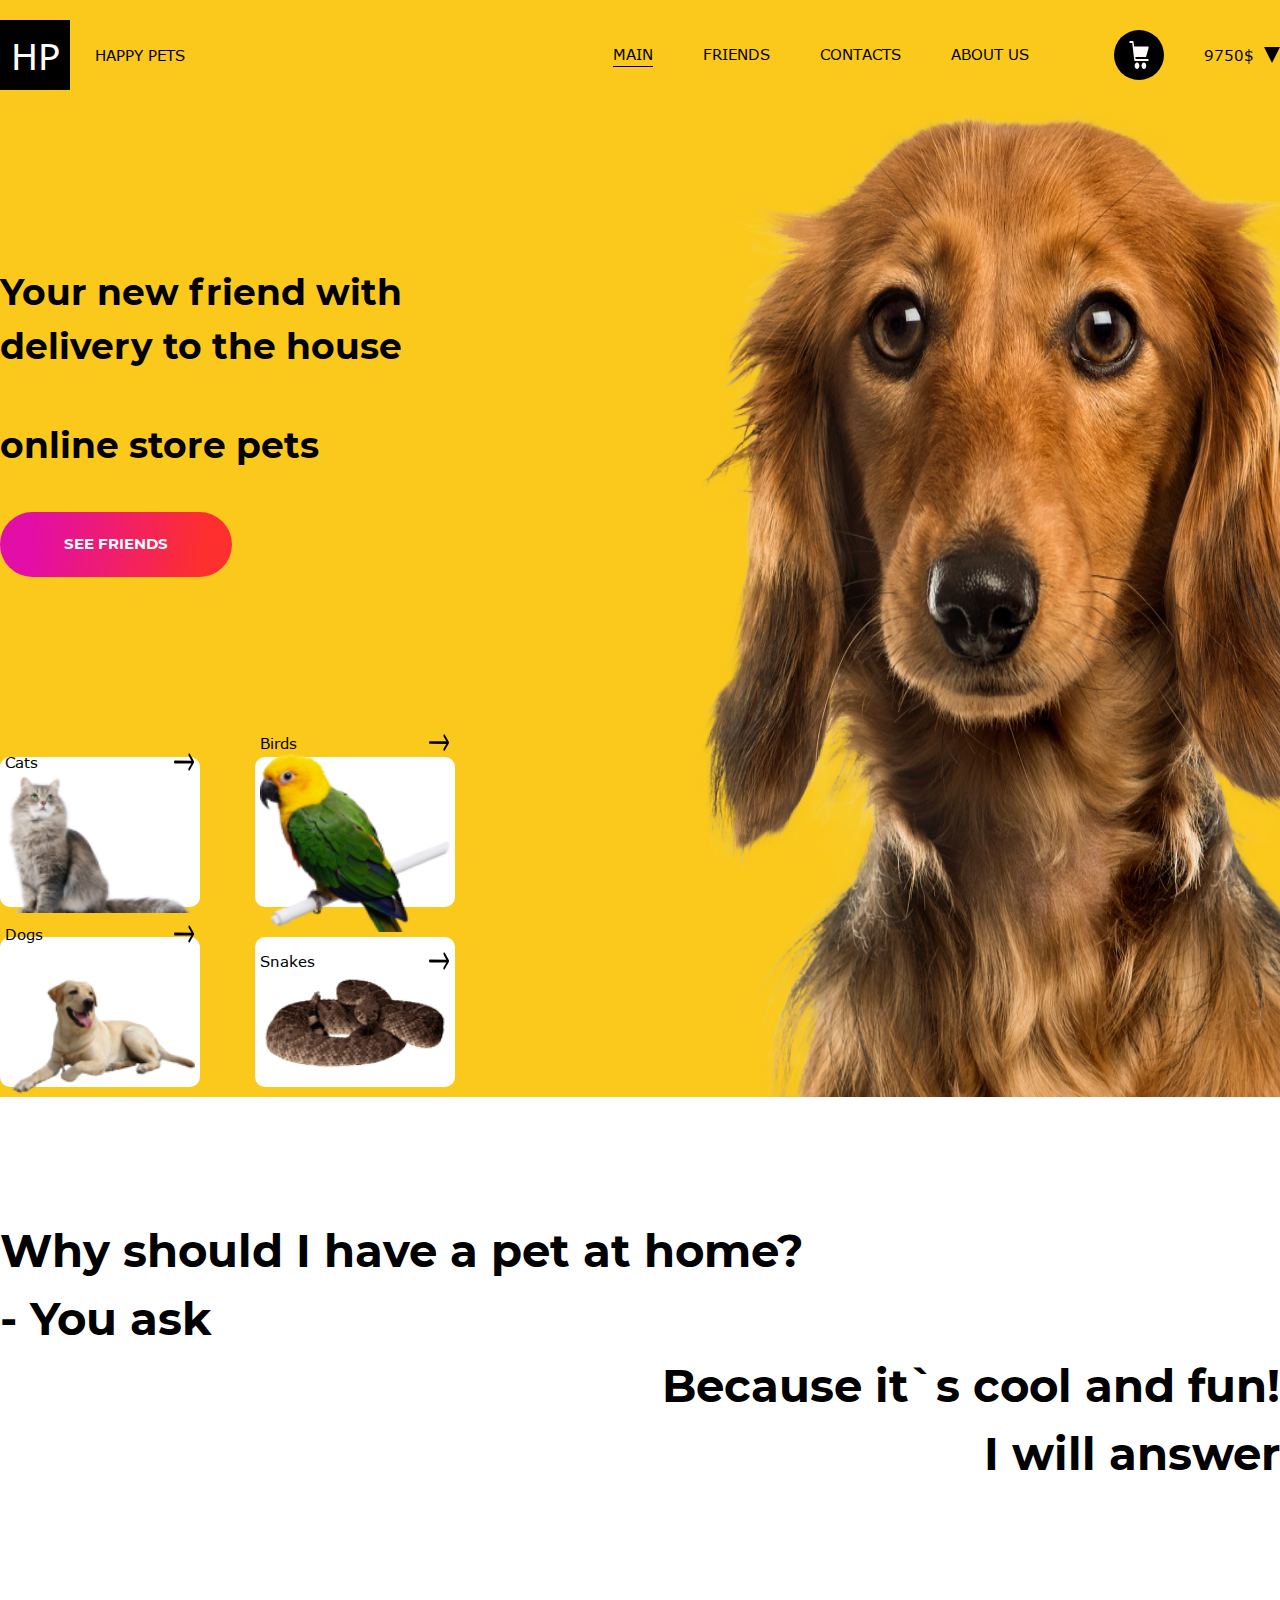
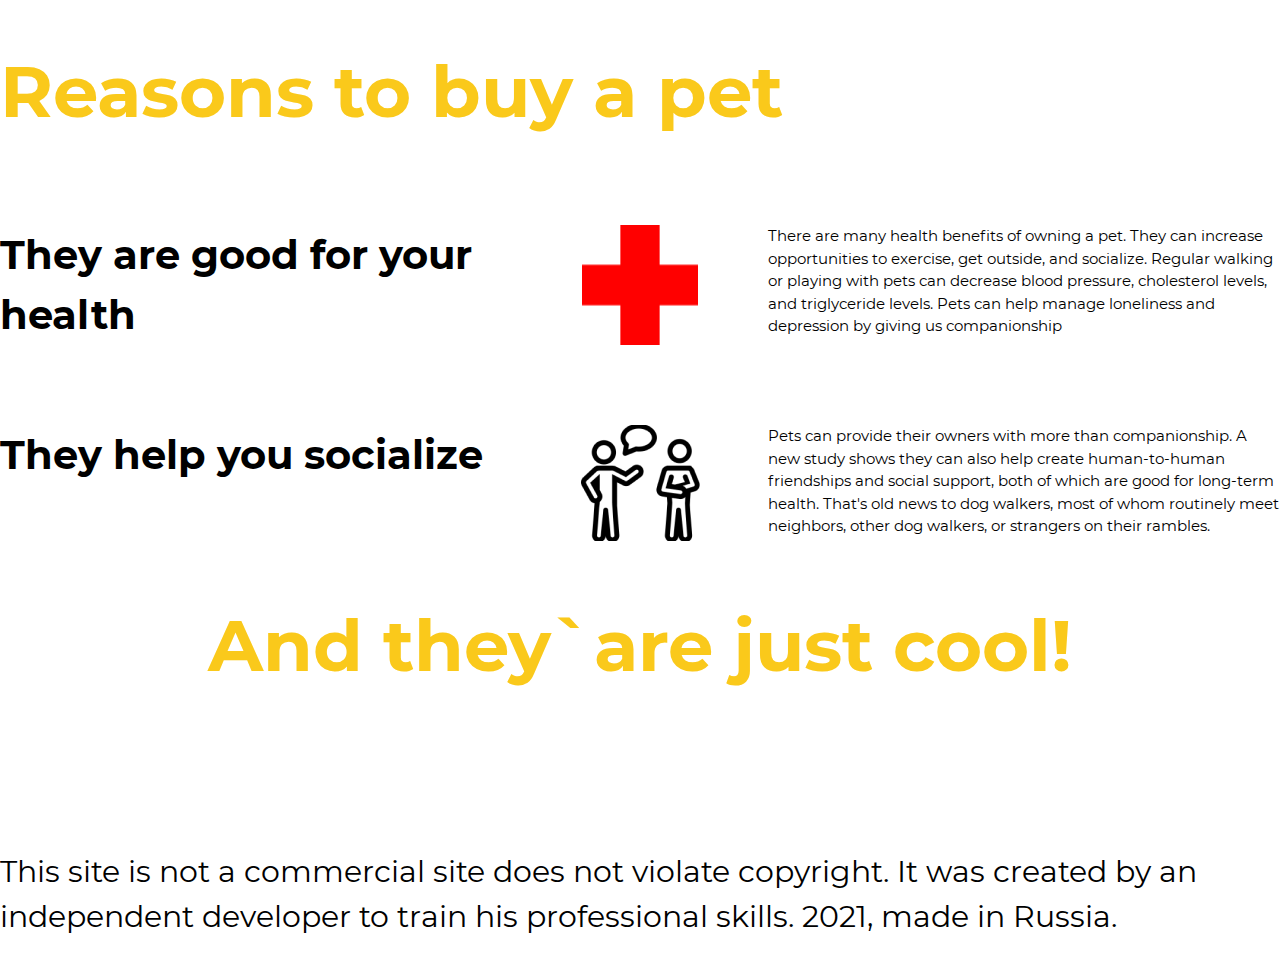
<file: index.html>
<!DOCTYPE html>
<html lang="en">
<head>
	<meta charset="UTF-8">
	<meta http-equiv="X-UA-Compatible" content="IE=edge">
	<meta name="viewport" content="width=device-width,initial-scale=1">
	<title>Happy pets | index</title>
<link href="index.css" rel="stylesheet"></head>
<body>
	
	<header class="index_headerBlock">
		<div class="index_headerBlock_wrapper">
			<a href="./index.html">
				<div class="index_headerBlock_wrapper_left">
					<div class="index_headerBlock_wrapper_left_logo">HP</div>
					<h1 class="index_headerBlock_wrapper_left_name">HAPPY PETS</h1>
				</div>
			</a>
			<div class="index_headerBlock_wrapper_right">
				<nav class="index_headerBlock_wrapper_right_navBlock">
					<a href="./index.html" class="index_headerBlock_wrapper_right_navBlock_link focusedLink">MAIN</a>
					<a href="./friends.html" class="index_headerBlock_wrapper_right_navBlock_link">FRIENDS</a>
					<a href="./contacts.html" class="index_headerBlock_wrapper_right_navBlock_link">CONTACTS</a>
					<a href="./about.html" class="index_headerBlock_wrapper_right_navBlock_link">ABOUT US</a>
				</nav>
				<div class="index_headerBlock_wrapper_right_cart">
					<div class="index_headerBlock_wrapper_right_cart_iconBlock">
						<img src="./images/shopping-cart 1.svg" alt="" class="index_headerBlock_wrapper_right_cart_iconBlock_icon">
					</div>
					<p class="index_headerBlock_wrapper_right_cart_text">9750$</p>
					<div class="index_headerBlock_wrapper_right_cart_traingle"></div>
				</div>
			</div>

			<img src="./images/menu 1.svg" alt="" class="index_headerBlock_wrapper_hamburgerIcon" id="hamburgerTrigger">
		</div>
	</header>


	<div class="index_hamburger" id="hamburger">
		<a href="./index.html" class="index_hamburger_link">MAIN</a>
		<a href="./friends.html" class="index_hamburger_link">FRIENDS</a>
		<a href="./contacts.html" class="index_hamburger_link">CONTACTS</a>
		<a href="./about.html" class="index_hamburger_link">ABOUT US</a>
	</div>

	<div class="index_offerBlock shouldHiding">
		<div class="index_offerBlock_wrapper">
			<div class="index_offerBlock_wrapper_content">
				<div class="index_offerBlock_wrapper_content_offerConstruction">
					<h2 class="index_offerBlock_wrapper_content_offerConstruction_name">Your new friend with delivery to the house</h2>
					<p class="index_offerBlock_wrapper_content_offerConstruction_description">online store pets</p>
					<a href="./friends.html" class="index_offerBlock_wrapper_content_offerConstruction_linkToSeeFriends">
						<div class="index_offerBlock_wrapper_content_offerConstruction_linkToSeeFriends_buttonBlock">
							<p class="index_offerBlock_wrapper_content_offerConstruction_linkToSeeFriends_buttonBlock_buttonText">SEE FRIENDS
							</p>
						</div>
					</a>
				</div>
				<div class="index_offerBlock_wrapper_content_petsCardsBlock">
					<div class="index_offerBlock_wrapper_content_petsCardsBlock_petCard">
						<div class="index_offerBlock_wrapper_content_petsCardsBlock_petCard_top">
							<p class="index_offerBlock_wrapper_content_petsCardsBlock_petCard_top_petName">Cats</p>
							<img src="./images/arrow.svg" alt="" class="index_offerBlock_wrapper_content_petsCardsBlock_petCard_top_arrowIcon">
						</div>
						<img src="./images/koshka 1.png" alt="" class="index_offerBlock_wrapper_content_petsCardsBlock_petCard_petPhoto">
					</div>
					<div class="index_offerBlock_wrapper_content_petsCardsBlock_petCard">
						<div class="index_offerBlock_wrapper_content_petsCardsBlock_petCard_top">
							<p class="index_offerBlock_wrapper_content_petsCardsBlock_petCard_top_petName">Birds</p>
							<img src="./images/arrow.svg" alt="" class="index_offerBlock_wrapper_content_petsCardsBlock_petCard_top_arrowIcon">
						</div>
						<img src="./images/popugay 1.png" alt="" class="index_offerBlock_wrapper_content_petsCardsBlock_petCard_petPhoto">
					</div>
					<div class="index_offerBlock_wrapper_content_petsCardsBlock_petCard">
						<div class="index_offerBlock_wrapper_content_petsCardsBlock_petCard_top">
							<p class="index_offerBlock_wrapper_content_petsCardsBlock_petCard_top_petName">Dogs</p>
							<img src="./images/arrow.svg" alt="" class="index_offerBlock_wrapper_content_petsCardsBlock_petCard_top_arrowIcon">
						</div>
						<img src="./images/labrador 1.png" alt="" class="index_offerBlock_wrapper_content_petsCardsBlock_petCard_petPhoto">
					</div>
					<div class="index_offerBlock_wrapper_content_petsCardsBlock_petCard">
						<div class="index_offerBlock_wrapper_content_petsCardsBlock_petCard_top">
							<p class="index_offerBlock_wrapper_content_petsCardsBlock_petCard_top_petName">Snakes</p>
							<img src="./images/arrow.svg" alt="" class="index_offerBlock_wrapper_content_petsCardsBlock_petCard_top_arrowIcon">
						</div>
						<img src="./images/unnamed 1.png" alt="" class="index_offerBlock_wrapper_content_petsCardsBlock_petCard_petPhoto">
					</div>
				</div>
			</div>
			<img src="./images/dog-041 1.png" alt="" class="index_offerBlock_wrapper_dogImg">
		</div>
	</div>

	<div class="index_contentBlock shouldHiding">
		<div class="index_contentBlock_wrapper">
			<div class="index_contentBlock_wrapper_top">
				<p class="index_contentBlock_wrapper_top_left">Why should I have a pet at home? <br> - You ask</p>
				<p class="index_contentBlock_wrapper_top_right">Because it`s cool and fun! <br> I will answer</p>
			</div>

			<div class="index_contentBlock_wrapper_reasonsBlock">
				<h2 class="index_contentBlock_wrapper_reasonsBlock_reasonsBlockHeaderFirst">Reasons to buy a pet</h2>
				<div class="index_contentBlock_wrapper_reasonsBlock_reason">
					<h3 class="index_contentBlock_wrapper_reasonsBlock_reason_name">They are good for your health</h3>
					<img src="./images/11954335252025281875red_cross_joshua_dwire_03.svg 1.png" alt="" class="index_contentBlock_wrapper_reasonsBlock_reason_icon">
					<p class="index_contentBlock_wrapper_reasonsBlock_reason_text">There are many health benefits of owning a pet. They can increase opportunities to exercise, get outside, and socialize. Regular walking or playing with pets can decrease blood pressure, cholesterol levels, and triglyceride levels.  Pets can help manage loneliness and depression by giving us companionship</p>
				</div>
				<div class="index_contentBlock_wrapper_reasonsBlock_reason">
					<h3 class="index_contentBlock_wrapper_reasonsBlock_reason_name">They help you socialize</h3>
					<img src="./images/62507-200 1.png" alt="" class="index_contentBlock_wrapper_reasonsBlock_reason_icon">
					<p class="index_contentBlock_wrapper_reasonsBlock_reason_text">Pets can provide their owners with more than companionship. A new study shows they can also help create human-to-human friendships and social support, both of which are good for long-term health. That's old news to dog walkers, most of whom routinely meet neighbors, other dog walkers, or strangers on their rambles.</p>
				</div>
				<h2 class="index_contentBlock_wrapper_reasonsBlock_reasonsBlockHeaderSecond">And they`are  just cool!</h2>
			</div>
			<!-- For adaptive below-->
			<div class="index_contentBlock_wrapper_reasonsBlockAdaptive">
				<h2 class="index_contentBlock_wrapper_reasonsBlockAdaptive_reasonsBlockHeaderFirst">Reasons to buy a pet</h2>
				<div class="index_contentBlock_wrapper_reasonsBlockAdaptive_reason">
					<div class="index_contentBlock_wrapper_reasonsBlockAdaptive_reason_top">
						<img src="./images/11954335252025281875red_cross_joshua_dwire_03.svg 1.png" alt="" class="index_contentBlock_wrapper_reasonsBlockAdaptive_reason_top_icon">
						<h3 class="index_contentBlock_wrapper_reasonsBlockAdaptive_reason_top_name">They are good for your health</h3>
					</div>
					<p class="index_contentBlock_wrapper_reasonsBlockAdaptive_reason_text">There are many health benefits of owning a pet. They can increase opportunities to exercise, get outside, and socialize. Regular walking or playing with pets can decrease blood pressure, cholesterol levels, and triglyceride levels.  Pets can help manage loneliness and depression by giving us companionship</p>
				</div>
				<div class="index_contentBlock_wrapper_reasonsBlockAdaptive_reason">
					<div class="index_contentBlock_wrapper_reasonsBlockAdaptive_reason_top">
						<img src="./images/62507-200 1.png" alt="" class="index_contentBlock_wrapper_reasonsBlockAdaptive_reason_top_icon">
						<h3 class="index_contentBlock_wrapper_reasonsBlockAdaptive_reason_top_name">They help you socialize</h3>
					</div>
					<p class="index_contentBlock_wrapper_reasonsBlockAdaptive_reason_text">Pets can provide their owners with more than companionship. A new study shows they can also help create human-to-human friendships and social support, both of which are good for long-term health. That's old news to dog walkers, most of whom routinely meet neighbors, other dog walkers, or strangers on their rambles.</p>
				</div>
				<h2 class="index_contentBlock_wrapper_reasonsBlockAdaptive_reasonsBlockHeaderSecond">And they`re  just cool!</h2>
			</div>
			<!-- For adaptive above -->
		</div>
	</div>

	<footer class="index_footerBlock shouldHiding">
		<div class="index_footerBlock_wrapper">
			<p class="index_footerBlock_wrapper_text">This site is not a commercial site does not violate copyright. It was created by an independent developer to train his professional skills.    2021, made in Russia.</p>
		</div>
	</footer>
<script type="text/javascript" src="vendors~index.js"></script><script type="text/javascript" src="index.js"></script></body>
</html>
</file>
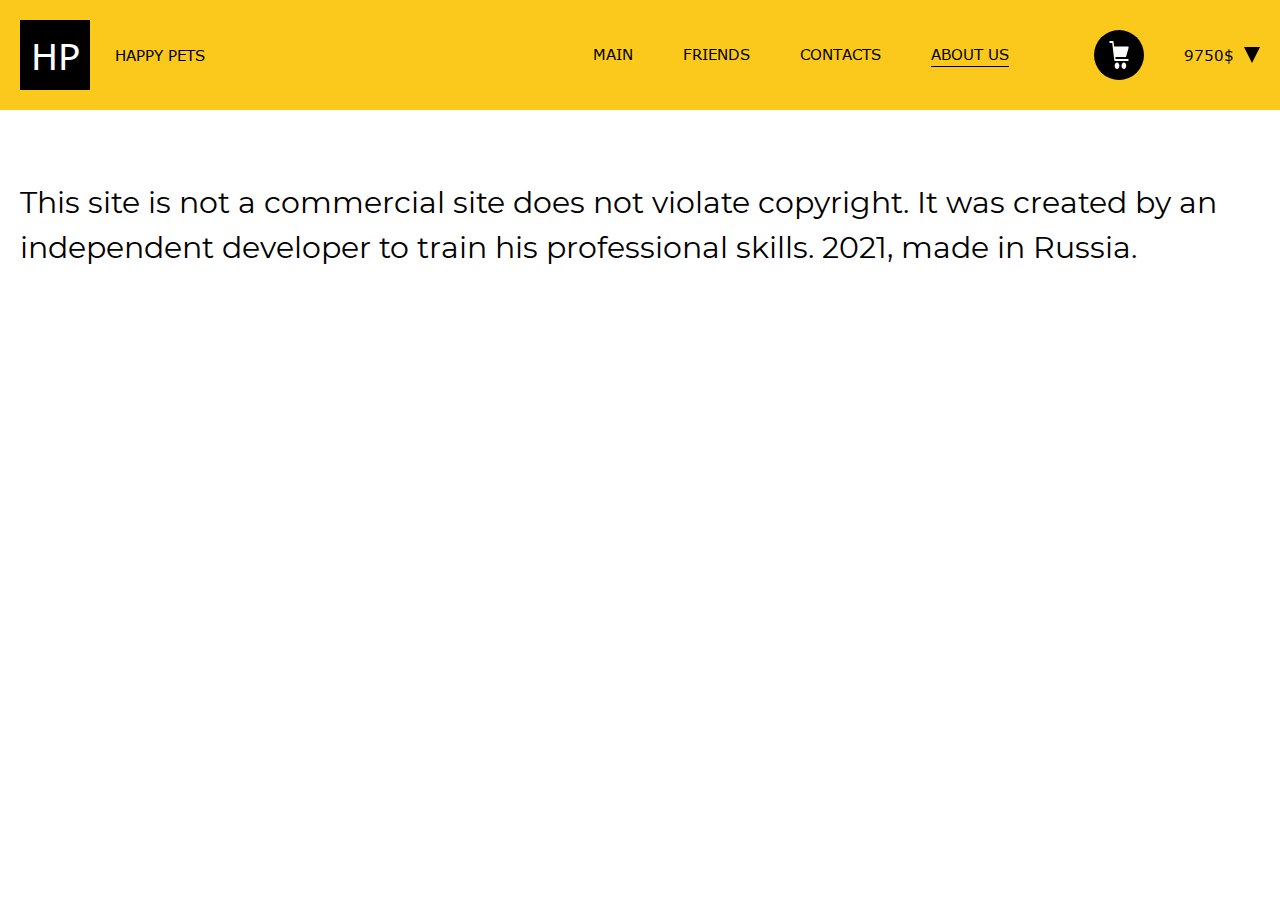
<file: about.html>
<!DOCTYPE html>
<html lang="en">
<head>
  <meta charset="UTF-8">
  <meta http-equiv="X-UA-Compatible" content="IE=edge">
  <meta name="viewport" content="width=device-width, initial-scale=1.0">
  <title>Happy pets | about</title>
<link href="index.css" rel="stylesheet"></head>
<body>
  <header class="about_headerBlock">
		<div class="about_headerBlock_wrapper">
			<a href="./contacts.html">
				<div class="about_headerBlock_wrapper_left">
					<div class="about_headerBlock_wrapper_left_logo">HP</div>
					<h1 class="about_headerBlock_wrapper_left_name">HAPPY PETS</h1>
				</div>
			</a>
			<div class="about_headerBlock_wrapper_right">
				<nav class="about_headerBlock_wrapper_right_navBlock">
					<a href="./index.html" class="about_headerBlock_wrapper_right_navBlock_link ">MAIN</a>
					<a href="./friends.html" class="about_headerBlock_wrapper_right_navBlock_link">FRIENDS</a>
					<a href="./contacts.html" class="about_headerBlock_wrapper_right_navBlock_link ">CONTACTS</a>
					<a href="./about.html" class="about_headerBlock_wrapper_right_navBlock_link focusedLink">ABOUT US</a>
				</nav>
				<div class="about_headerBlock_wrapper_right_cart">
					<div class="about_headerBlock_wrapper_right_cart_iconBlock">
						<img src="./images/shopping-cart 1.svg" alt="" class="about_headerBlock_wrapper_right_cart_iconBlock_icon">
					</div>
					<p class="about_headerBlock_wrapper_right_cart_text">9750$</p>
					<div class="about_headerBlock_wrapper_right_cart_traingle"></div>
				</div>
			</div>

			<img src="./images/menu 1.svg" alt="" class="about_headerBlock_wrapper_hamburgerIcon" id="hamburgerTrigger">
		</div>
	</header>
	
  <div class="about_hamburger" id="hamburger">
		<a href="./index.html" class="index_hamburger_link">MAIN</a>
		<a href="./friends.html" class="index_hamburger_link">FRIENDS</a>
		<a href="./contacts.html" class="index_hamburger_link">CONTACTS</a>
		<a href="./about.html" class="index_hamburger_link">ABOUT US</a>
	</div>

  <div class="about_textBlock shouldHiding">
    <div class="about_textBlock_wrapper">
      <p class="about_textBlock_wrapper_text">This site is not a commercial site does not violate copyright. It was created by an independent developer to train his professional skills.    2021, made in Russia.</p>
    </div>
  </div>
<script type="text/javascript" src="vendors~index.js"></script><script type="text/javascript" src="index.js"></script></body>
</html>
</file>
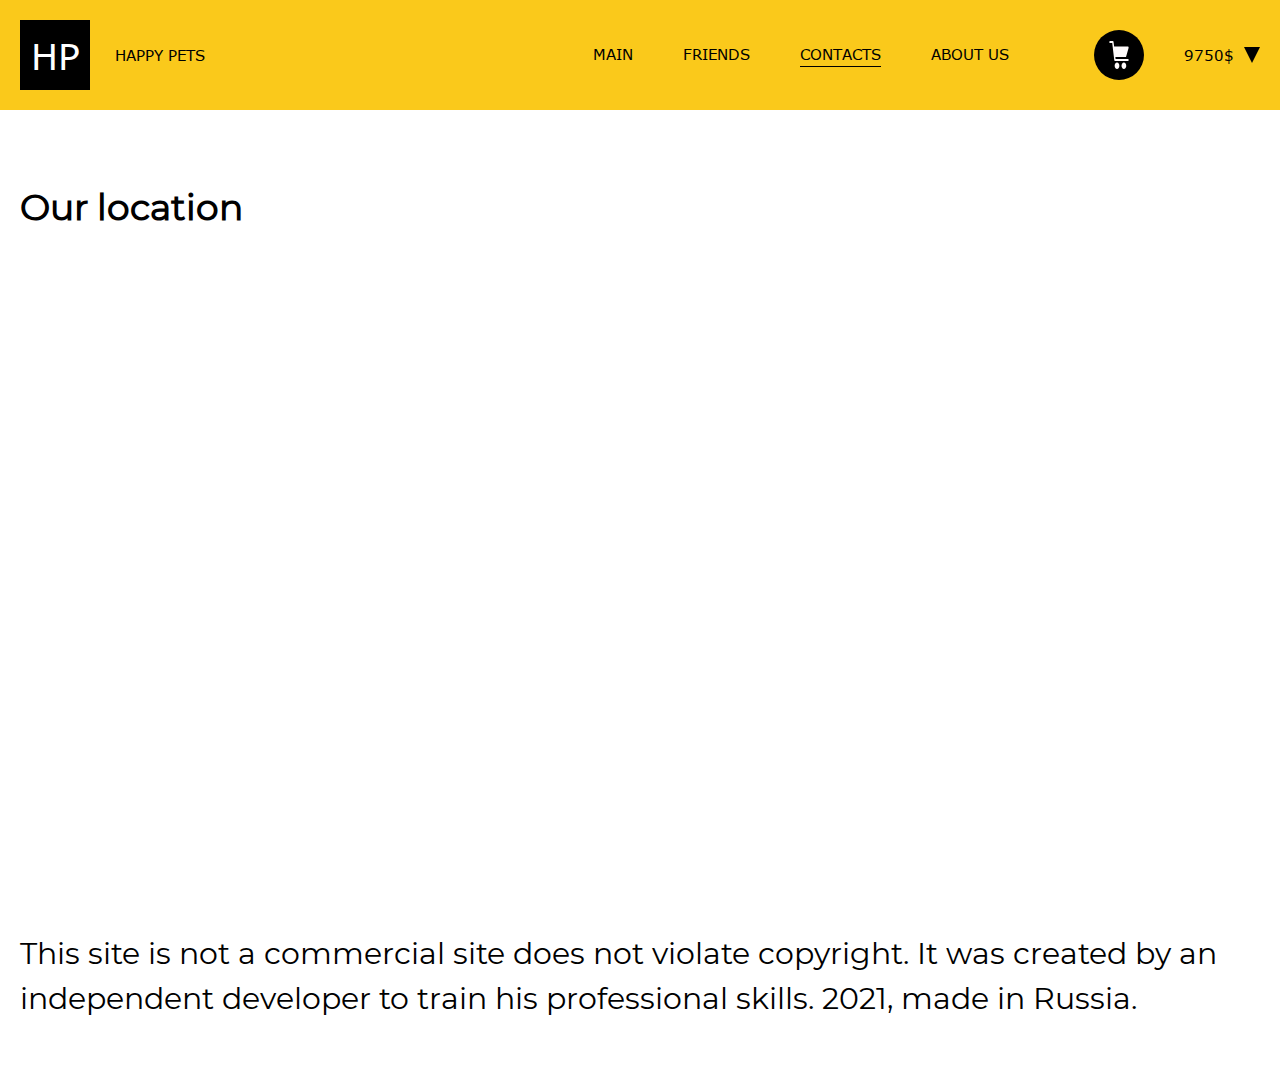
<file: contacts.html>
<!DOCTYPE html>
<html lang="en">
<head>
  <meta charset="UTF-8">
  <meta http-equiv="X-UA-Compatible" content="IE=edge">
  <meta name="viewport" content="width=device-width, initial-scale=1.0">
  <title>Happy pets | contacts</title>
<link href="index.css" rel="stylesheet"></head>
<body>
  <header class="contacts_headerBlock">
		<div class="contacts_headerBlock_wrapper">
			<a href="./contacts.html">
				<div class="contacts_headerBlock_wrapper_left">
					<div class="contacts_headerBlock_wrapper_left_logo">HP</div>
					<h1 class="contacts_headerBlock_wrapper_left_name">HAPPY PETS</h1>
				</div>
			</a>
			<div class="contacts_headerBlock_wrapper_right">
				<nav class="contacts_headerBlock_wrapper_right_navBlock">
					<a href="./index.html" class="contacts_headerBlock_wrapper_right_navBlock_link ">MAIN</a>
					<a href="./friends.html" class="contacts_headerBlock_wrapper_right_navBlock_link">FRIENDS</a>
					<a href="./contacts.html" class="contacts_headerBlock_wrapper_right_navBlock_link focusedLink">CONTACTS</a>
					<a href="./about.html" class="contacts_headerBlock_wrapper_right_navBlock_link">ABOUT US</a>
				</nav>
				<div class="contacts_headerBlock_wrapper_right_cart">
					<div class="contacts_headerBlock_wrapper_right_cart_iconBlock">
						<img src="./images/shopping-cart 1.svg" alt="" class="contacts_headerBlock_wrapper_right_cart_iconBlock_icon">
					</div>
					<p class="contacts_headerBlock_wrapper_right_cart_text">9750$</p>
					<div class="contacts_headerBlock_wrapper_right_cart_traingle"></div>
				</div>
			</div>

			<img src="./images/menu 1.svg" alt="" class="contacts_headerBlock_wrapper_hamburgerIcon" id="hamburgerTrigger">
		</div>
	</header>
	
  <div class="contacts_hamburger" id="hamburger">
		<a href="./index.html" class="index_hamburger_link">MAIN</a>
		<a href="./friends.html" class="index_hamburger_link">FRIENDS</a>
		<a href="./contacts.html" class="index_hamburger_link">CONTACTS</a>
		<a href="./about.html" class="index_hamburger_link">ABOUT US</a>
	</div>


	<div class="contacts_contentBlock shouldHiding">
		<div class="contacts_contentBlock_wrapper">
			<h2 class="contacts_contentBlock_wrapper_blockName">Our location</h2>
			<iframe class="contacts_contentBlock_wrapper_map" src="https://www.google.com/maps/embed?pb=!1m14!1m12!1m3!1d47681839.675985046!2d0.9580802364166163!3d43.16188711442406!2m3!1f0!2f0!3f0!3m2!1i1024!2i768!4f13.1!5e0!3m2!1sru!2sru!4v1622971975744!5m2!1sru!2sru"  style="border:0;" allowfullscreen="" loading="lazy"></iframe>
		</div>
	</div>

	<footer class="contacts_footerBlock shouldHiding">
		<div class="contacts_footerBlock_wrapper">
			<p class="contacts_footerBlock_wrapper_text">This site is not a commercial site does not violate copyright. It was created by an independent developer to train his professional skills.    2021, made in Russia.</p>
		</div>
	</footer>
<script type="text/javascript" src="vendors~index.js"></script><script type="text/javascript" src="index.js"></script></body>
</html>
</file>
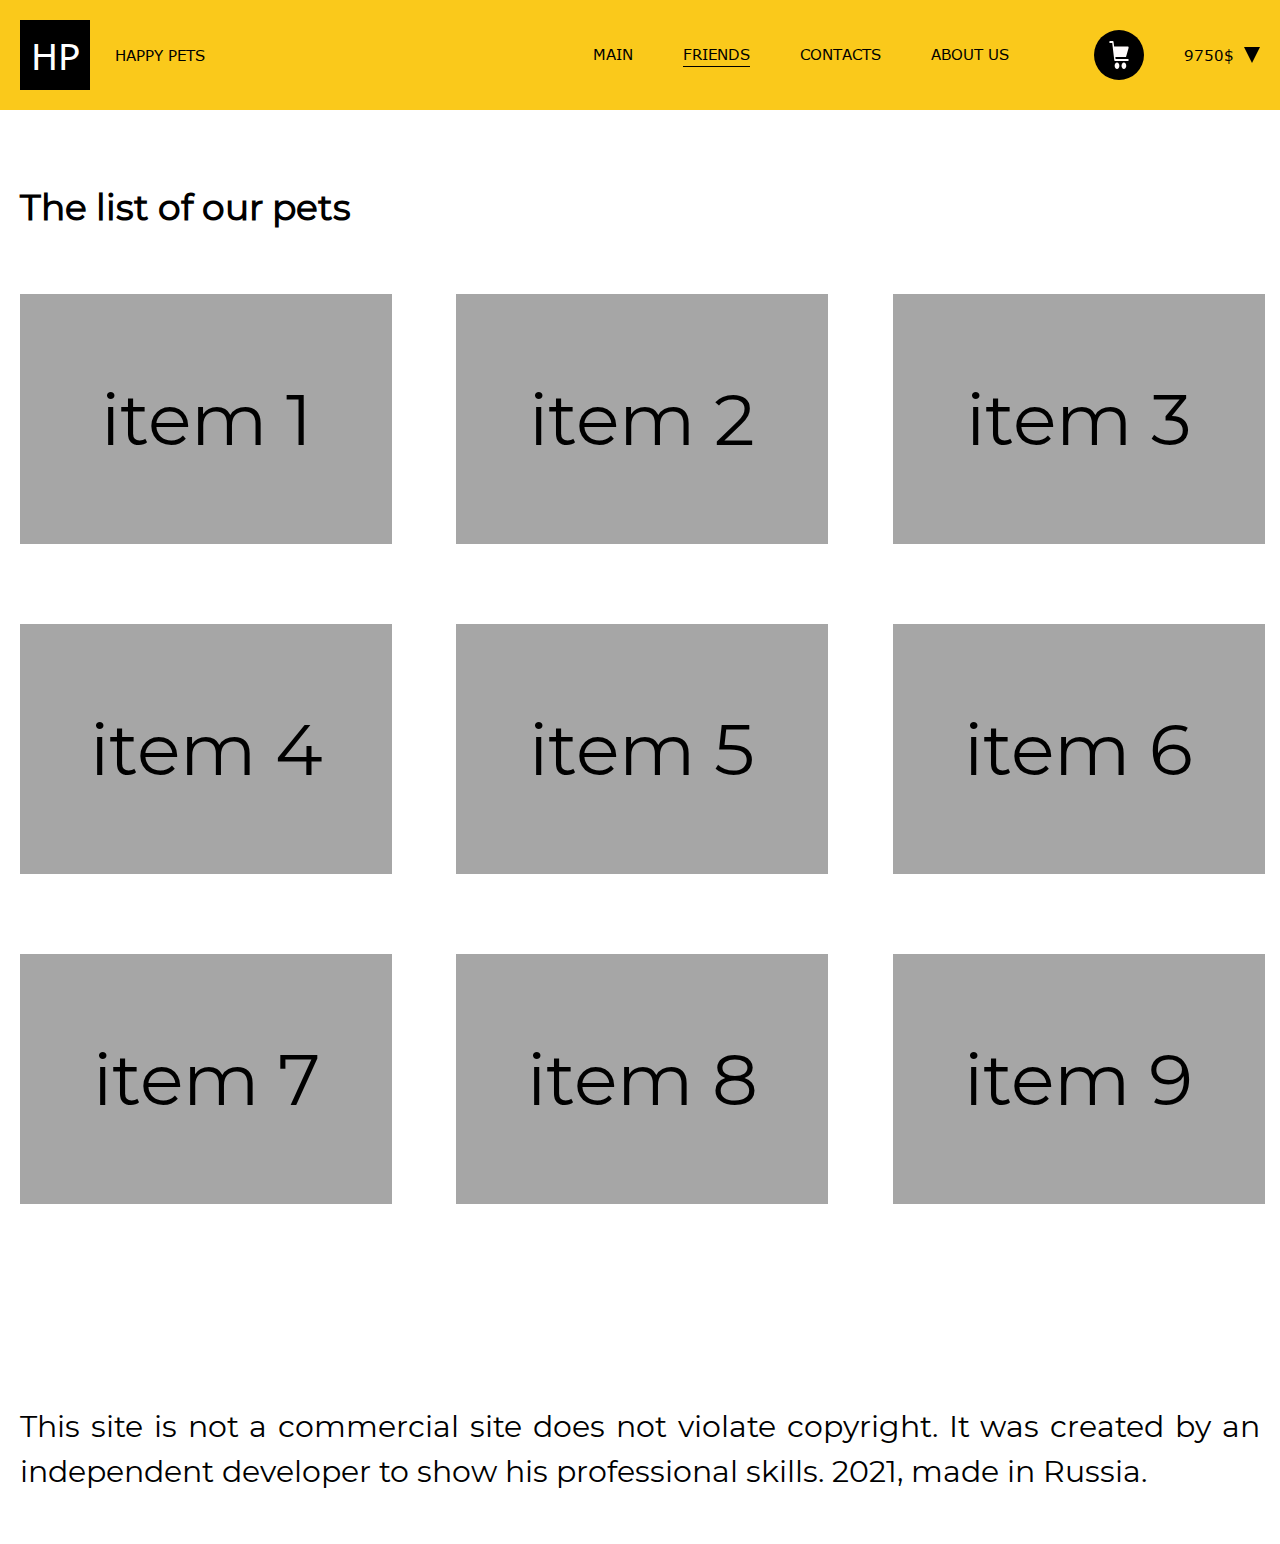
<file: friends.html>
<!DOCTYPE html>
<html lang="en">
<head>
  <meta charset="UTF-8">
  <meta http-equiv="X-UA-Compatible" content="IE=edge">
  <meta name="viewport" content="width=device-width, initial-scale=1.0">
  <title>Happy pets | friends</title>
<link href="index.css" rel="stylesheet"></head>
<body>
  <header class="friends_headerBlock">
		<div class="friends_headerBlock_wrapper">
			<a href="./friends.html">
				<div class="friends_headerBlock_wrapper_left">
					<div class="friends_headerBlock_wrapper_left_logo">HP</div>
					<h1 class="friends_headerBlock_wrapper_left_name">HAPPY PETS</h1>
				</div>
			</a>
			<div class="friends_headerBlock_wrapper_right">
				<nav class="friends_headerBlock_wrapper_right_navBlock">
					<a href="./index.html" class="friends_headerBlock_wrapper_right_navBlock_link ">MAIN</a>
					<a href="./friends.html" class="friends_headerBlock_wrapper_right_navBlock_link focusedLink">FRIENDS</a>
					<a href="./contacts.html" class="friends_headerBlock_wrapper_right_navBlock_link">CONTACTS</a>
					<a href="./about.html" class="friends_headerBlock_wrapper_right_navBlock_link">ABOUT US</a>
				</nav>
				<div class="friends_headerBlock_wrapper_right_cart">
					<div class="friends_headerBlock_wrapper_right_cart_iconBlock">
						<img src="./images/shopping-cart 1.svg" alt="" class="friends_headerBlock_wrapper_right_cart_iconBlock_icon">
					</div>
					<p class="friends_headerBlock_wrapper_right_cart_text">9750$</p>
					<div class="friends_headerBlock_wrapper_right_cart_traingle"></div>
				</div>
			</div>

			<img src="./images/menu 1.svg" alt="" class="friends_headerBlock_wrapper_hamburgerIcon" id="hamburgerTrigger">
		</div>
	</header>
	
  <div class="friends_hamburger" id="hamburger">
		<a href="./index.html" class="index_hamburger_link">MAIN</a>
		<a href="./friends.html" class="index_hamburger_link">FRIENDS</a>
		<a href="./contacts.html" class="index_hamburger_link">CONTACTS</a>
		<a href="./about.html" class="index_hamburger_link">ABOUT US</a>
	</div>

  <div class="frineds_contentBlock shouldHiding">
    <div class="friends_contentBlock_wrapper">
      <h2 class="friends_contentBlock_wrapper_name">The list of our pets</h2>
      <div class="friends_contentBlock_wrapper_itemsBlock">
        <div class="friends_contentBlock_wrapper_itemsBlock_item">
          <p class="friends_contentBlock_wrapper_itemsBlock_item_itemText">item 1</p>
        </div>
        <div class="friends_contentBlock_wrapper_itemsBlock_item">
          <p class="friends_contentBlock_wrapper_itemsBlock_item_itemText">item 2</p>
        </div>
        <div class="friends_contentBlock_wrapper_itemsBlock_item">
          <p class="friends_contentBlock_wrapper_itemsBlock_item_itemText">item 3</p>
        </div>
        <div class="friends_contentBlock_wrapper_itemsBlock_item">
          <p class="friends_contentBlock_wrapper_itemsBlock_item_itemText">item 4</p>
        </div>
        <div class="friends_contentBlock_wrapper_itemsBlock_item">
          <p class="friends_contentBlock_wrapper_itemsBlock_item_itemText">item 5</p>
        </div>
        <div class="friends_contentBlock_wrapper_itemsBlock_item">
          <p class="friends_contentBlock_wrapper_itemsBlock_item_itemText">item 6</p>
        </div>
        <div class="friends_contentBlock_wrapper_itemsBlock_item">
          <p class="friends_contentBlock_wrapper_itemsBlock_item_itemText">item 7</p>
        </div>
        <div class="friends_contentBlock_wrapper_itemsBlock_item">
          <p class="friends_contentBlock_wrapper_itemsBlock_item_itemText">item 8</p>
        </div>
        <div class="friends_contentBlock_wrapper_itemsBlock_item">
          <p class="friends_contentBlock_wrapper_itemsBlock_item_itemText">item 9</p>
        </div>
      </div>
    </div>
  </div>


  <footer class="friends_footerBlock shouldHiding">
    <div class="friends_footerBlock_wrapper">
      <p class="friends_footerBlock_wrapper_text">This site is not a commercial site does not violate copyright. It was created by an independent developer to show his professional skills.    2021, made in Russia.</p>
    </div>
  </footer>
<script type="text/javascript" src="vendors~index.js"></script><script type="text/javascript" src="index.js"></script></body>
</html>
</file>
<file: index.css>
/* Указываем box sizing */
*,
*::before,
*::after {
  box-sizing: border-box;
}

/* Убираем внутренние отступы */
ul[class],
ol[class] {
  padding: 0;
}

/* Убираем внешние отступы */
body,
h1,
h2,
h3,
h4,
p,
ul[class],
ol[class],
li,
figure,
figcaption,
blockquote,
dl,
dd {
  margin: 0;
}

/* Выставляем основные настройки по-умолчанию для body */
body {
  min-height: 100vh;
  scroll-behavior: smooth;
  text-rendering: optimizeSpeed;
  line-height: 1.5;
}

/* Удаляем стандартную стилизацию для всех ul и il, у которых есть атрибут class*/
ul[class],
ol[class] {
  list-style: none;
}

/* Элементы a, у которых нет класса, сбрасываем до дефолтных стилей */
a:not([class]) {
  text-decoration-skip-ink: auto;
}

/* Упрощаем работу с изображениями */
img {
  max-width: 100%;
  display: block;
}

/* Указываем понятную периодичность в потоке данных у article*/
article > * + * {
  margin-top: 1em;
}

/* Наследуем шрифты для инпутов и кнопок */
input,
button,
textarea,
select {
  font: inherit;
}

/* Удаляем все анимации и переходы для людей, которые предпочитай их не использовать */
@media (prefers-reduced-motion: reduce) {
  * {
    animation-duration: 0.01ms !important;
    animation-iteration-count: 1 !important;
    transition-duration: 0.01ms !important;
    scroll-behavior: auto !important;
  }
}
*,
*::before,
*::after {
  box-sizing: border-box;
}
/* Убираем внутренние отступы */
ul[class],
ol[class] {
  padding: 0;
}

/* Убираем внешние отступы */
body,
h1,
h2,
h3,
h4,
p,
ul[class],
ol[class],
li,
figure,
figcaption,
blockquote,
dl,
dd {
  margin: 0;
}
body {
  min-height: 100vh;
  scroll-behavior: smooth;
  text-rendering: optimizeSpeed;
  line-height: 1.5;
}
ul[class],
ol[class] {
  list-style: none;
}
a:not([class]) {
  text-decoration-skip-ink: auto;
}
img {
  max-width: 100%;
  display: block;
}
article > * + * {
  margin-top: 1em;
}
input,
button,
textarea,
select {
  font: inherit;
}
@media (prefers-reduced-motion: reduce) {
  * {
    animation-duration: 0.01ms !important;
    animation-iteration-count: 1 !important;
    transition-duration: 0.01ms !important;
    scroll-behavior: auto !important;
  }
}
* {
  text-decoration: none;
}
@font-face {
  font-family: MontserratRegular;
  src: url(ee6539921d713482b8ccd4d0d23961bb.ttf)
}
@font-face {
  font-family: MontserratBold;
  src: url(ade91f473255991f410f61857696434b.ttf);
}
@font-face {
  font-family: VerdanaRegular;
  src: url(3ba52ab1fa0cd726e7868e9c6673902c.ttf);
}

html, body {
  max-width: 100%;
  overflow-x: hidden; }

* {
  margin: 0;
  padding: 0; }

.focusedLink {
  border-bottom: 1px solid #000; }

.index_headerBlock_wrapper_hamburgerIcon {
  display: none; }

.index_hamburger {
  display: none;
  background-color: #FAC91B;
  min-height: 100vh;
  padding: 0 20px; }
  .index_hamburger_link {
    display: block;
    font-family: MontserratBold;
    font-size: 36px;
    color: black; }

.show {
  display: block; }

.hide {
  display: none; }

.index_headerBlock {
  background-color: #FAC91B; }
  .index_headerBlock_wrapper {
    max-width: 1350px;
    width: 100%;
    margin: 0 auto;
    display: flex;
    justify-content: space-between;
    padding-top: 20px; }
    .index_headerBlock_wrapper_left {
      display: flex;
      align-items: center; }
      .index_headerBlock_wrapper_left_logo {
        background-color: black;
        width: 70px;
        height: 70px;
        display: flex;
        justify-content: center;
        align-items: center;
        color: white;
        font-family: VerdanaRegular;
        font-size: 36px; }
      .index_headerBlock_wrapper_left_name {
        font-family: VerdanaRegular;
        font-size: 15px;
        margin-left: 25px;
        font-weight: 500;
        color: black; }
    .index_headerBlock_wrapper_right {
      display: flex;
      justify-content: space-between;
      align-items: center; }
      .index_headerBlock_wrapper_right_navBlock {
        display: flex;
        justify-content: space-between; }
        .index_headerBlock_wrapper_right_navBlock_link {
          font-family: VerdanaRegular;
          font-size: 15px;
          margin-left: 50px;
          color: black; }
      .index_headerBlock_wrapper_right_cart {
        display: flex;
        justify-content: space-between;
        align-items: center;
        margin-left: 85px; }
        .index_headerBlock_wrapper_right_cart_iconBlock {
          width: 50px;
          height: 50px;
          border-radius: 50%;
          background-color: black;
          display: flex;
          justify-content: center;
          align-items: center;
          margin-right: 40px; }
        .index_headerBlock_wrapper_right_cart_text {
          font-family: VerdanaRegular;
          font-size: 15px; }
        .index_headerBlock_wrapper_right_cart_traingle {
          width: 0;
          height: 0;
          border-left: 8px solid transparent;
          border-right: 8px solid transparent;
          border-top: 16px solid black;
          margin-left: 10px; }

.index_offerBlock {
  background-color: #FAC91B; }
  .index_offerBlock_wrapper {
    max-width: 1350px;
    width: 100%;
    margin: 0 auto;
    display: flex;
    justify-content: space-between; }
    .index_offerBlock_wrapper_content {
      display: flex;
      flex-direction: column;
      justify-content: space-between; }
      .index_offerBlock_wrapper_content_offerConstruction {
        margin-top: 175px; }
        .index_offerBlock_wrapper_content_offerConstruction_name {
          font-family: MontserratBold;
          font-size: 36px;
          color: black; }
        .index_offerBlock_wrapper_content_offerConstruction_description {
          font-family: MontserratBold;
          font-size: 36px;
          color: black;
          margin-top: 45px; }
        .index_offerBlock_wrapper_content_offerConstruction_linkToSeeFriends_buttonBlock {
          margin-top: 40px;
          width: 232px;
          height: 65px;
          background: linear-gradient(276.57deg, #FD2F2F 14.3%, #E30DA7 85.7%);
          border-radius: 50px;
          display: flex;
          justify-content: center;
          align-items: center; }
          .index_offerBlock_wrapper_content_offerConstruction_linkToSeeFriends_buttonBlock_buttonText {
            font-family: MontserratBold;
            font-size: 15px;
            color: white; }
      .index_offerBlock_wrapper_content_petsCardsBlock {
        display: grid;
        grid-template-columns: 200px 200px;
        grid-column-gap: 55px;
        grid-row-gap: 30px;
        margin-top: 180px;
        margin-bottom: 10px; }
        .index_offerBlock_wrapper_content_petsCardsBlock_petCard {
          width: 200px;
          height: 150px;
          border-radius: 10px;
          background-color: #fff;
          display: flex;
          flex-direction: column;
          justify-content: center;
          padding: 5px; }
          .index_offerBlock_wrapper_content_petsCardsBlock_petCard_top {
            display: flex;
            justify-content: space-between; }
            .index_offerBlock_wrapper_content_petsCardsBlock_petCard_top_petName {
              font-family: VerdanaRegular;
              font-size: 15px; }
    .index_offerBlock_wrapper_dogImg {
      margin-left: 200px; }

.index_contentBlock {
  margin-top: 120px; }
  .index_contentBlock_wrapper {
    max-width: 1350px;
    width: 100%;
    margin: 0 auto; }
    .index_contentBlock_wrapper_top_left {
      text-align: left;
      font-family: MontserratBold;
      font-size: 45px; }
    .index_contentBlock_wrapper_top_right {
      text-align: right;
      font-family: MontserratBold;
      font-size: 45px; }
    .index_contentBlock_wrapper_reasonsBlock {
      margin-top: 150px; }
      .index_contentBlock_wrapper_reasonsBlock_reasonsBlockHeaderFirst {
        color: #FAC91B;
        font-family: MontserratBold;
        font-size: 72px; }
      .index_contentBlock_wrapper_reasonsBlock_reason {
        display: flex;
        justify-content: space-between;
        margin-top: 80px; }
        .index_contentBlock_wrapper_reasonsBlock_reason_name {
          font-family: MontserratBold;
          font-size: 40px;
          color: black;
          width: 40%; }
        .index_contentBlock_wrapper_reasonsBlock_reason_text {
          font-family: MontserratRegular;
          font-size: 15px;
          color: black;
          width: 40%; }
      .index_contentBlock_wrapper_reasonsBlock_reasonsBlockHeaderSecond {
        font-family: MontserratBold;
        font-size: 72px;
        color: #FAC91B;
        text-align: center;
        margin-top: 50px; }
    .index_contentBlock_wrapper_reasonsBlockAdaptive {
      display: none; }

.index_footerBlock {
  margin-top: 150px;
  margin-bottom: 25px; }
  .index_footerBlock_wrapper {
    max-width: 1350px;
    width: 100%;
    margin: 0 auto; }
    .index_footerBlock_wrapper_text {
      font-family: MontserratRegular;
      font-size: 30px;
      color: black; }

@media screen and (max-width: 1220px) {
  .index_contentBlock_wrapper_reasonsBlock_reason_name {
    font-size: 40px; }
  .index_offerBlock_wrapper_dogImg {
    margin-left: 100px; }
  .index_headerBlock_wrapper {
    padding: 35px 20px; }
  .index_offerBlock_wrapper {
    padding: 0 20px; }
  .index_contentBlock_wrapper {
    padding: 0 20px; }
  .index_footerBlock_wrapper {
    padding: 0 20px; } }

@media screen and (max-width: 1000px) {
  .index_offerBlock_wrapper_dogImg {
    margin-left: 50px; }
  .index_contentBlock_wrapper_reasonsBlock {
    display: none; }
  .index_contentBlock_wrapper_reasonsBlockAdaptive {
    display: block;
    margin-top: 100px; }
    .index_contentBlock_wrapper_reasonsBlockAdaptive_reasonsBlockHeaderFirst {
      color: #FAC91B;
      font-family: MontserratBold;
      font-size: 72px;
      text-align: center; }
    .index_contentBlock_wrapper_reasonsBlockAdaptive_reason {
      margin-top: 80px; }
      .index_contentBlock_wrapper_reasonsBlockAdaptive_reason_top {
        display: flex; }
        .index_contentBlock_wrapper_reasonsBlockAdaptive_reason_top_name {
          font-family: MontserratBold;
          font-size: 40px;
          color: black;
          display: flex;
          align-items: center;
          margin-left: 30px; }
      .index_contentBlock_wrapper_reasonsBlockAdaptive_reason_text {
        font-family: MontserratRegular;
        font-size: 15px;
        color: black;
        margin-top: 50px; }
    .index_contentBlock_wrapper_reasonsBlockAdaptive_reasonsBlockHeaderSecond {
      font-family: MontserratBold;
      font-size: 72px;
      color: #FAC91B;
      text-align: center;
      margin-top: 50px; } }

@media screen and (max-width: 950px) {
  .index_headerBlock_wrapper_right {
    display: none; }
  .index_headerBlock_wrapper_hamburgerIcon {
    display: block; }
  .index_offerBlock_wrapper_dogImg {
    margin-left: 0px; }
  .index_contentBlock_wrapper_top_left {
    font-size: 24px; }
  .index_contentBlock_wrapper_top_right {
    font-size: 24px; }
  .index_contentBlock_wrapper_reasonsBlockAdaptive_reasonsBlockHeaderFirst {
    font-size: 45px; }
  .index_contentBlock_wrapper_reasonsBlockAdaptive_reason_top_name {
    font-size: 36px; }
  .index_contentBlock_wrapper_reasonsBlockAdaptive_reasonsBlockHeaderSecond {
    font-size: 45px; } }

@media screen and (max-width: 715px) {
  .index_contentBlock_wrapper_reasonsBlockAdaptive_reason_top_name {
    font-size: 20px; }
  .index_contentBlock_wrapper_top_left {
    font-size: 20px; }
  .index_contentBlock_wrapper_top_right {
    font-size: 20px; }
  .index_contentBlock_wrapper_reasonsBlockAdaptive_reasonsBlockHeaderFirst {
    font-size: 36px; }
  .index_contentBlock_wrapper_reasonsBlockAdaptive_reasonsBlockHeaderSecond {
    font-size: 36px; }
  .index_contentBlock_wrapper_reasonsBlockAdaptive_reason_text {
    font-size: 15px; }
  .index_offerBlock_wrapper_dogImg {
    display: none; }
  .index_offerBlock_wrapper_content_offerConstruction {
    margin-top: 50px; }
  .index_offerBlock_wrapper_content_petsCardsBlock {
    display: flex;
    flex-wrap: wrap;
    justify-content: space-around;
    margin-top: 125px; }
    .index_offerBlock_wrapper_content_petsCardsBlock_petCard {
      width: 37%; } }

html, body {
  max-width: 100%;
  overflow-x: hidden; }

* {
  margin: 0;
  padding: 0; }

.focusedLink {
  border-bottom: 1px solid #000; }

.friends_headerBlock_wrapper_hamburgerIcon {
  display: none; }

.friends_hamburger {
  display: none;
  background-color: #FAC91B;
  min-height: 100vh;
  padding: 0 20px; }
  .friends_hamburger_link {
    display: block;
    font-family: MontserratBold;
    font-size: 36px;
    color: black; }

.show {
  display: block; }

.hide {
  display: none; }

.friends_headerBlock {
  background-color: #FAC91B; }
  .friends_headerBlock_wrapper {
    max-width: 1350px;
    width: 100%;
    margin: 0 auto;
    display: flex;
    justify-content: space-between;
    padding-top: 20px;
    padding-bottom: 20px; }
    .friends_headerBlock_wrapper_left {
      display: flex;
      align-items: center; }
      .friends_headerBlock_wrapper_left_logo {
        background-color: black;
        width: 70px;
        height: 70px;
        display: flex;
        justify-content: center;
        align-items: center;
        color: white;
        font-family: VerdanaRegular;
        font-size: 36px; }
      .friends_headerBlock_wrapper_left_name {
        font-family: VerdanaRegular;
        font-size: 15px;
        margin-left: 25px;
        font-weight: 500;
        color: black; }
    .friends_headerBlock_wrapper_right {
      display: flex;
      justify-content: space-between;
      align-items: center; }
      .friends_headerBlock_wrapper_right_navBlock {
        display: flex;
        justify-content: space-between; }
        .friends_headerBlock_wrapper_right_navBlock_link {
          font-family: VerdanaRegular;
          font-size: 15px;
          margin-left: 50px;
          color: black; }
      .friends_headerBlock_wrapper_right_cart {
        display: flex;
        justify-content: space-between;
        align-items: center;
        margin-left: 85px; }
        .friends_headerBlock_wrapper_right_cart_iconBlock {
          width: 50px;
          height: 50px;
          border-radius: 50%;
          background-color: black;
          display: flex;
          justify-content: center;
          align-items: center;
          margin-right: 40px; }
        .friends_headerBlock_wrapper_right_cart_text {
          font-family: VerdanaRegular;
          font-size: 15px; }
        .friends_headerBlock_wrapper_right_cart_traingle {
          width: 0;
          height: 0;
          border-left: 8px solid transparent;
          border-right: 8px solid transparent;
          border-top: 16px solid black;
          margin-left: 10px; }

.friends_contentBlock {
  width: 100%; }
  .friends_contentBlock_wrapper {
    max-width: 1350px;
    width: 100%;
    margin: 0 auto;
    padding-top: 70px; }
    .friends_contentBlock_wrapper_name {
      font-family: MontserratRegular;
      font-size: 36px; }
    .friends_contentBlock_wrapper_itemsBlock {
      display: grid;
      grid-template-columns: 30% 30% 30%;
      grid-column-gap: 5.2%;
      grid-row-gap: 80px;
      margin-top: 60px; }
      .friends_contentBlock_wrapper_itemsBlock_item {
        display: flex;
        justify-content: center;
        align-items: center;
        background-color: #A6A6A6;
        height: 250px; }
        .friends_contentBlock_wrapper_itemsBlock_item_itemText {
          font-family: MontserratRegular;
          font-size: 72px; }

.friends_footerBlock {
  width: 100%;
  padding-top: 200px;
  padding-bottom: 50px; }
  .friends_footerBlock_wrapper {
    max-width: 1350px;
    width: 100%;
    margin: 0 auto; }
    .friends_footerBlock_wrapper_text {
      font-family: MontserratRegular;
      font-size: 30px;
      text-align: justify; }

@media screen and (max-width: 1350px) {
  .friends_headerBlock_wrapper {
    padding-left: 20px;
    padding-right: 20px; }
  .friends_contentBlock_wrapper {
    padding-left: 20px;
    padding-right: 20px; }
  .friends_footerBlock_wrapper {
    padding-left: 20px;
    padding-right: 20px; } }

@media screen and (max-width: 1000px) {
  .friends_contentBlock_wrapper_itemsBlock {
    grid-template-columns: 45% 45%;
    grid-column-gap: 10%; } }

@media screen and (max-width: 950px) {
  .friends_headerBlock_wrapper_right {
    display: none; }
  .friends_headerBlock_wrapper_hamburgerIcon {
    display: block; }
  .friends_footerBlock {
    padding-top: 100px; } }

@media screen and (max-width: 715px) {
  .friends_contentBlock_wrapper_itemsBlock {
    grid-template-columns: auto;
    grid-column-gap: 0%; }
  .friends_footerBlock_wrapper_text {
    font-size: 15px; }
  .friends_footerBlock {
    padding-top: 50px; } }

@media screen and (max-width: 450px) {
  .friends_contentBlock_wrapper_itemsBlock_item {
    height: 175px; }
  .friends_contentBlock_wrapper_itemsBlock_item_itemText {
    font-size: 45px; } }

@media screen and (max-width: 400px) {
  .friends_contentBlock_wrapper_name {
    font-size: 24px; } }

html, body {
  max-width: 100%;
  overflow-x: hidden; }

* {
  margin: 0;
  padding: 0; }

.focusedLink {
  border-bottom: 1px solid #000; }

.contacts_headerBlock_wrapper_hamburgerIcon {
  display: none; }

.contacts_hamburger {
  display: none;
  background-color: #FAC91B;
  min-height: 100vh;
  padding: 0 20px; }
  .contacts_hamburger_link {
    display: block;
    font-family: MontserratBold;
    font-size: 36px;
    color: black; }

.show {
  display: block; }

.hide {
  display: none; }

.contacts_headerBlock {
  background-color: #FAC91B; }
  .contacts_headerBlock_wrapper {
    max-width: 1350px;
    width: 100%;
    margin: 0 auto;
    display: flex;
    justify-content: space-between;
    padding-top: 20px;
    padding-bottom: 20px; }
    .contacts_headerBlock_wrapper_left {
      display: flex;
      align-items: center; }
      .contacts_headerBlock_wrapper_left_logo {
        background-color: black;
        width: 70px;
        height: 70px;
        display: flex;
        justify-content: center;
        align-items: center;
        color: white;
        font-family: VerdanaRegular;
        font-size: 36px; }
      .contacts_headerBlock_wrapper_left_name {
        font-family: VerdanaRegular;
        font-size: 15px;
        margin-left: 25px;
        font-weight: 500;
        color: black; }
    .contacts_headerBlock_wrapper_right {
      display: flex;
      justify-content: space-between;
      align-items: center; }
      .contacts_headerBlock_wrapper_right_navBlock {
        display: flex;
        justify-content: space-between; }
        .contacts_headerBlock_wrapper_right_navBlock_link {
          font-family: VerdanaRegular;
          font-size: 15px;
          margin-left: 50px;
          color: black; }
      .contacts_headerBlock_wrapper_right_cart {
        display: flex;
        justify-content: space-between;
        align-items: center;
        margin-left: 85px; }
        .contacts_headerBlock_wrapper_right_cart_iconBlock {
          width: 50px;
          height: 50px;
          border-radius: 50%;
          background-color: black;
          display: flex;
          justify-content: center;
          align-items: center;
          margin-right: 40px; }
        .contacts_headerBlock_wrapper_right_cart_text {
          font-family: VerdanaRegular;
          font-size: 15px; }
        .contacts_headerBlock_wrapper_right_cart_traingle {
          width: 0;
          height: 0;
          border-left: 8px solid transparent;
          border-right: 8px solid transparent;
          border-top: 16px solid black;
          margin-left: 10px; }

.contacts_contentBlock {
  width: 100%; }
  .contacts_contentBlock_wrapper {
    max-width: 1350px;
    width: 100%;
    margin: 0 auto;
    padding-top: 70px; }
    .contacts_contentBlock_wrapper_blockName {
      font-family: MontserratRegular;
      font-size: 36px; }
    .contacts_contentBlock_wrapper_map {
      width: 100%;
      height: 600px;
      padding-top: 50px; }

.contacts_footerBlock {
  width: 100%; }
  .contacts_footerBlock_wrapper {
    max-width: 1350px;
    width: 100%;
    margin: 0 auto;
    padding-top: 90px;
    padding-bottom: 50px; }
    .contacts_footerBlock_wrapper_text {
      font-family: MontserratRegular;
      font-size: 30px;
      justify-content: stretch; }

@media screen and (max-width: 1350px) {
  .contacts_headerBlock_wrapper {
    padding-left: 20px;
    padding-right: 20px; }
  .contacts_contentBlock_wrapper {
    padding-left: 20px;
    padding-right: 20px; }
  .contacts_footerBlock_wrapper {
    padding-left: 20px;
    padding-right: 20px; } }

@media screen and (max-width: 950px) {
  .contacts_headerBlock_wrapper_right {
    display: none; }
  .contacts_headerBlock_wrapper_hamburgerIcon {
    display: block; }
  .contacts_contentBlock_wrapper_map {
    height: 420px; } }

@media screen and (max-width: 715px) {
  .contacts_footerBlock_wrapper_text {
    font-size: 15px; }
  .contacts_footerBlock_wrapper {
    padding-top: 30px; }
  .contacts_contentBlock_wrapper_map {
    height: 315px; } }

@media screen and (max-width: 400px) {
  .contacts_contentBlock_wrapper_blockName {
    font-size: 24px; }
  .contacts_contentBlock_wrapper {
    padding-top: 35px; }
  .contacts_contentBlock_wrapper_map {
    padding-top: 25px; }
  .contacts_contentBlock_wrapper_map {
    height: 175px; } }

html, body {
  max-width: 100%;
  overflow-x: hidden; }

* {
  margin: 0;
  padding: 0; }

.focusedLink {
  border-bottom: 1px solid #000; }

.about_headerBlock_wrapper_hamburgerIcon {
  display: none; }

.about_hamburger {
  display: none;
  background-color: #FAC91B;
  min-height: 100vh;
  padding: 0 20px; }
  .about_hamburger_link {
    display: block;
    font-family: MontserratBold;
    font-size: 36px;
    color: black; }

.show {
  display: block; }

.hide {
  display: none; }

.about_headerBlock {
  background-color: #FAC91B; }
  .about_headerBlock_wrapper {
    max-width: 1350px;
    width: 100%;
    margin: 0 auto;
    display: flex;
    justify-content: space-between;
    padding-top: 20px;
    padding-bottom: 20px; }
    .about_headerBlock_wrapper_left {
      display: flex;
      align-items: center; }
      .about_headerBlock_wrapper_left_logo {
        background-color: black;
        width: 70px;
        height: 70px;
        display: flex;
        justify-content: center;
        align-items: center;
        color: white;
        font-family: VerdanaRegular;
        font-size: 36px; }
      .about_headerBlock_wrapper_left_name {
        font-family: VerdanaRegular;
        font-size: 15px;
        margin-left: 25px;
        font-weight: 500;
        color: black; }
    .about_headerBlock_wrapper_right {
      display: flex;
      justify-content: space-between;
      align-items: center; }
      .about_headerBlock_wrapper_right_navBlock {
        display: flex;
        justify-content: space-between; }
        .about_headerBlock_wrapper_right_navBlock_link {
          font-family: VerdanaRegular;
          font-size: 15px;
          margin-left: 50px;
          color: black; }
      .about_headerBlock_wrapper_right_cart {
        display: flex;
        justify-content: space-between;
        align-items: center;
        margin-left: 85px; }
        .about_headerBlock_wrapper_right_cart_iconBlock {
          width: 50px;
          height: 50px;
          border-radius: 50%;
          background-color: black;
          display: flex;
          justify-content: center;
          align-items: center;
          margin-right: 40px; }
        .about_headerBlock_wrapper_right_cart_text {
          font-family: VerdanaRegular;
          font-size: 15px; }
        .about_headerBlock_wrapper_right_cart_traingle {
          width: 0;
          height: 0;
          border-left: 8px solid transparent;
          border-right: 8px solid transparent;
          border-top: 16px solid black;
          margin-left: 10px; }

.about_textBlock {
  width: 100%; }
  .about_textBlock_wrapper {
    max-width: 1350px;
    width: 100%;
    margin: 0 auto;
    padding-top: 70px; }
    .about_textBlock_wrapper_text {
      font-family: MontserratRegular;
      font-size: 30px;
      color: black; }

@media screen and (max-width: 1350px) {
  .about_headerBlock_wrapper {
    padding-left: 20px;
    padding-right: 20px; }
  .about_textBlock {
    padding-left: 20px;
    padding-right: 20px; } }

@media screen and (max-width: 950px) {
  .about_headerBlock_wrapper_right {
    display: none; }
  .about_headerBlock_wrapper_hamburgerIcon {
    display: block; } }

@media screen and (max-width: 950px) {
  .about_textBlock_wrapper_text {
    font-size: 20px; } }


/*# sourceMappingURL=index.css.map*/
</file>
